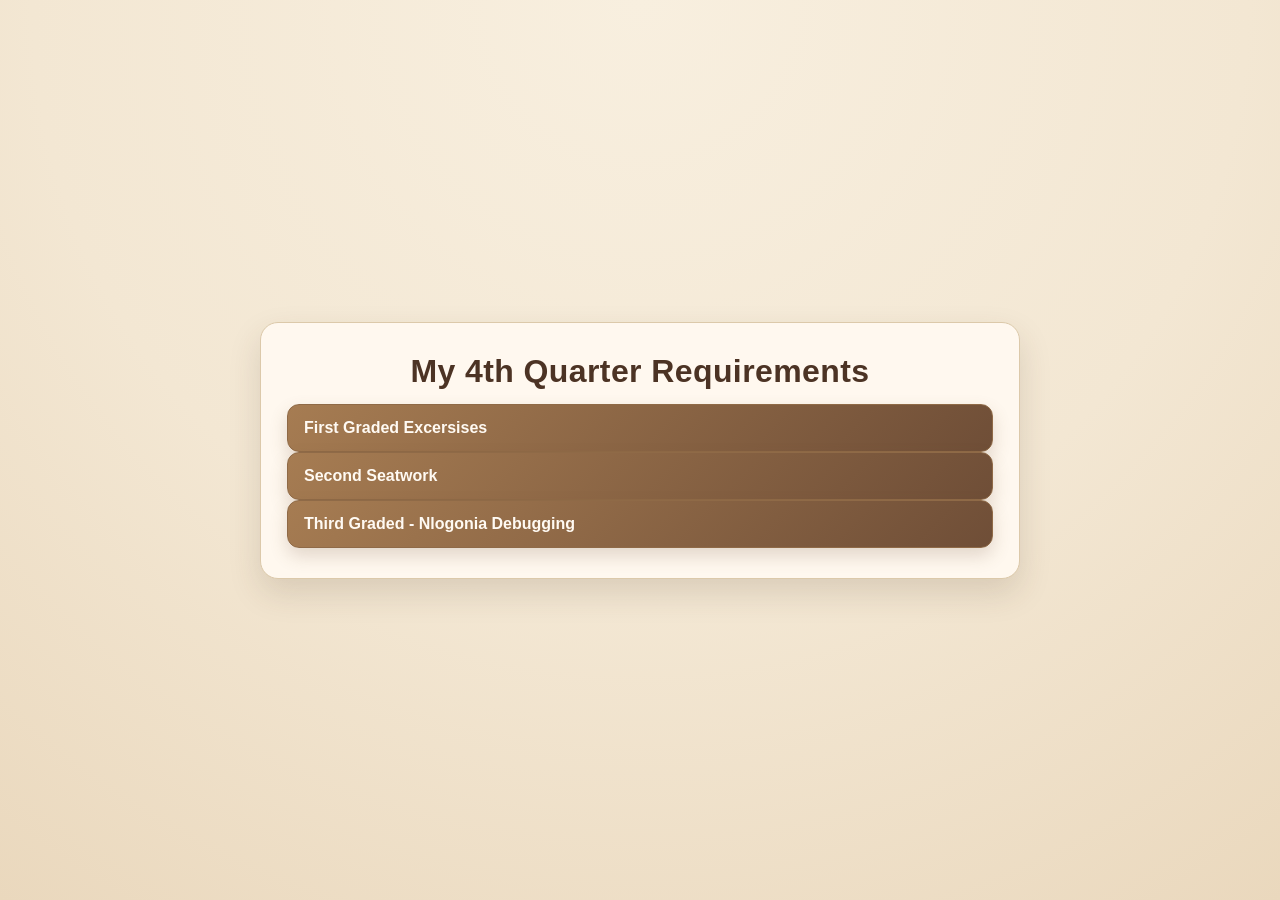
<file: index.html>
<!DOCTYPE html>
<html lang="en">
<head>
  <meta charset="UTF-8" />
  <meta http-equiv="X-UA-Compatible" content="IE=edge" />
  <meta name="viewport" content="width=device-width, initial-scale=1.0" />
  <meta name="description" content="My 4th Quarter Requirements landing page." />
  <meta name="theme-color" content="#8b5e3c" />
  <title>My 4th Quarter Requirements</title>
  <style>
    :root {
      --bg: #f3e7d3;
      --panel: #fff8ef;
      --brown: #6f4e37;
      --brown-dark: #4c3324;
      --brown-soft: #a67c52;
      --beige-line: #dcc9aa;
      --text: #2f241b;
    }

    * {
      box-sizing: border-box;
      font-family: "Segoe UI", Arial, sans-serif;
    }

    body {
      margin: 0;
      min-height: 100vh;
      background: radial-gradient(circle at top, #f8efdf 0%, var(--bg) 55%, #ead8bd 100%);
      color: var(--text);
      display: grid;
      place-items: center;
      padding: 24px;
    }

    .card {
      width: min(760px, 100%);
      background: var(--panel);
      border: 1px solid var(--beige-line);
      border-radius: 18px;
      padding: 30px 26px;
      box-shadow: 0 14px 32px rgba(76, 51, 36, 0.15);
    }

    h1 {
      margin: 0 0 14px;
      font-size: clamp(1.5rem, 2.5vw, 2.2rem);
      text-align: center;
      color: var(--brown-dark);
      letter-spacing: 0.4px;
    }

    .links {
      list-style: none;
      margin: 0;
      padding: 0;
      display: grid;
      gap: 12px;
    }

    .links a {
      display: block;
      text-decoration: none;
      color: #fffaf3;
      background: linear-gradient(135deg, var(--brown-soft), var(--brown));
      padding: 14px 16px;
      border-radius: 12px;
      font-weight: 700;
      border: 1px solid #8f6a47;
      transition: transform 0.12s ease, box-shadow 0.2s ease, background 0.2s ease;
      box-shadow: 0 8px 18px rgba(111, 78, 55, 0.2);
    }

    .links a:hover {
      transform: translateY(-2px);
      background: linear-gradient(135deg, #b4865b, #7d5638);
      box-shadow: 0 12px 24px rgba(111, 78, 55, 0.28);
    }

  </style>
</head>
<body>
  <main class="card">
    <h1>My 4th Quarter Requirements</h1>

    <ul class="links">
      <li>
        <a href="q41gRubidiumMENDARO.html">First Graded Excersises</a>
        <a href="RubidiumMENDAROseatowrk2.html">Second Seatwork</a>
        <a href="3rdGraded/index.html">Third Graded - Nlogonia Debugging</a>
      </li>
    </ul>

  </main>
</body>
</html>
</file>
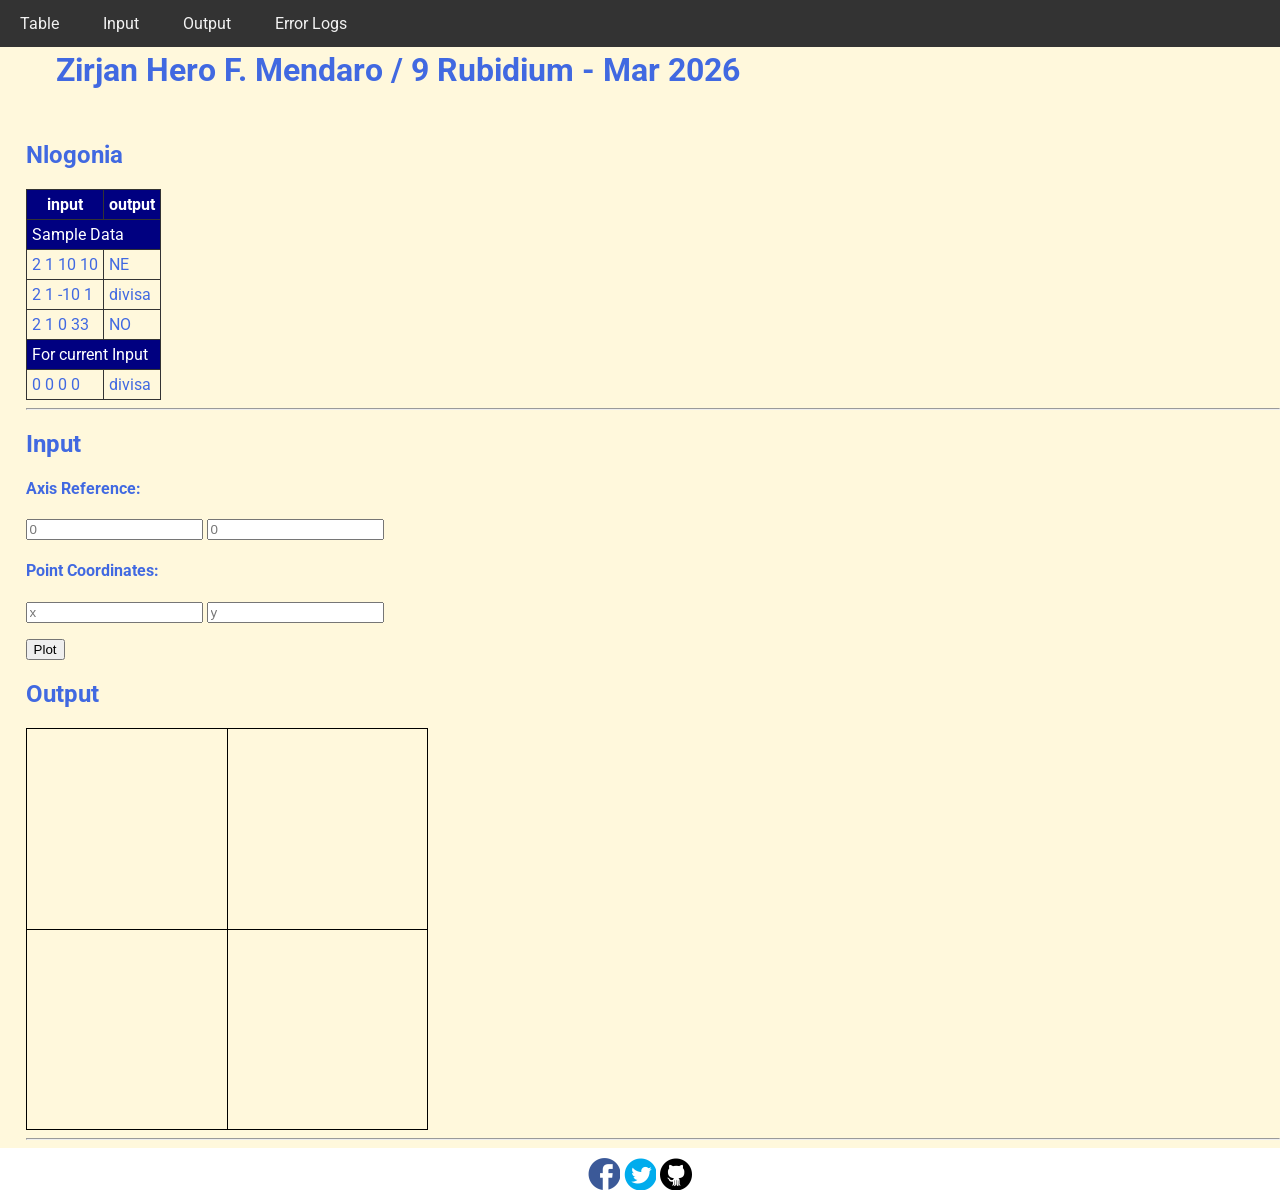
<file: 3rdGraded/index.html>
<!DOCTYPE html>
<html>
<head>
  <meta charset="utf-8">
  <meta name="viewport" content="width=device-width">
  <!-- change the authors name to both your names-->
  <meta name="author" content="Zirjan Hero F. Mendaro">
  <meta name="description" content="testing and debugging">
  <meta name="keywords" content="testing and debugging">
  <title>CS 3 - Zirjan Hero F. Mendaro</title>
  <link href="style.css" rel="stylesheet" type="text/css" />
  <link rel="preconnect" href="https://fonts.googleapis.com">
  <link rel="preconnect" href="https://fonts.gstatic.com" crossorigin>
  <link href="https://fonts.googleapis.com/css2?family=Open+Sans&family=Poppins:wght@300&family=Roboto&display=swap" rel="stylesheet">
  <link rel="icon" type="image/x-icon" href="images/favicon.ico">
</head>

<body>
  <header>
    <nav>
      <a href="#start">Table</a>
      <a href="#input">Input</a>
      <a href="#output">Output</a>
      <a href="errorlogs.html">Error Logs</a>
    </nav>
    
    <h1 style="padding: 30px">Zirjan Hero F. Mendaro / 9 Rubidium - Mar 2026 </h1>
    <h2 id="start"> Nlogonia </h2>
  </header>

  <section id="table">
    <table> 
      <tr class="rColor">
        <th> input </th> <th> output</th>
      </tr>
      <tr class="rColor"> 
        <td colspan="2"> Sample Data</td>
      </tr>
      <tr> 
        <td> 2 1 10 10 </td> <td> NE</td>
      </tr>
      <tr> 
        <td> 2 1 -10 1 </td> <td> divisa</td>
      </tr>
      <tr> 
        <td> 2 1 0 33 </td> <td> NO </td>
      </tr>
      <tr  class="rColor"> 
        <td colspan="2"> For current Input</td>
      </tr>
      <tr> 
        <td id="in1"> 0 0 0 0 </td> <td id="out1"> divisa </td>
      </tr>
    </table>
    <hr>
  </section>
  
  <section id="input">
    <h2> Input </h2>
  
    <h4>Axis Reference:</h4>
    <p>
      <input type="number" id="x0" placeholder="0">
      <input type="number" id="y0" placeholder="0">
    </p>
    
    <h4>Point Coordinates:</h4>
    <p>
      <input type="number" id="x" placeholder="x"> 
      <input type="number" id="y" placeholder="y">
    </p>
    <button onclick="plotPoint(Number(x0.value),Number(y0.value),Number(x.value), Number(y.value))"> Plot </button>
  </section>
  
  <section id="output">
    <h2 id="output"> Output </h2>
  
    <div id="coordinatePlane">
        <div id="xAxis" class="axis"></div>
        <div id="yAxis" class="axis"></div>
    </div>
    <hr>
  </section>
  
  <!--- anchors for socmed site are done with image sprites -->
  <footer>
    <a href="https://facebook.com"> 
    <div class="icon facebook"></div>
    </a>
    <a href="https://twitter.com">
    <div class="icon twitter"></div>
    </a>
    <a href="https://github.com">
    <div class="icon github"></div>
    </a>
  </footer>
  <script defer src="script.js"></script>
</body>

</html>
</file>
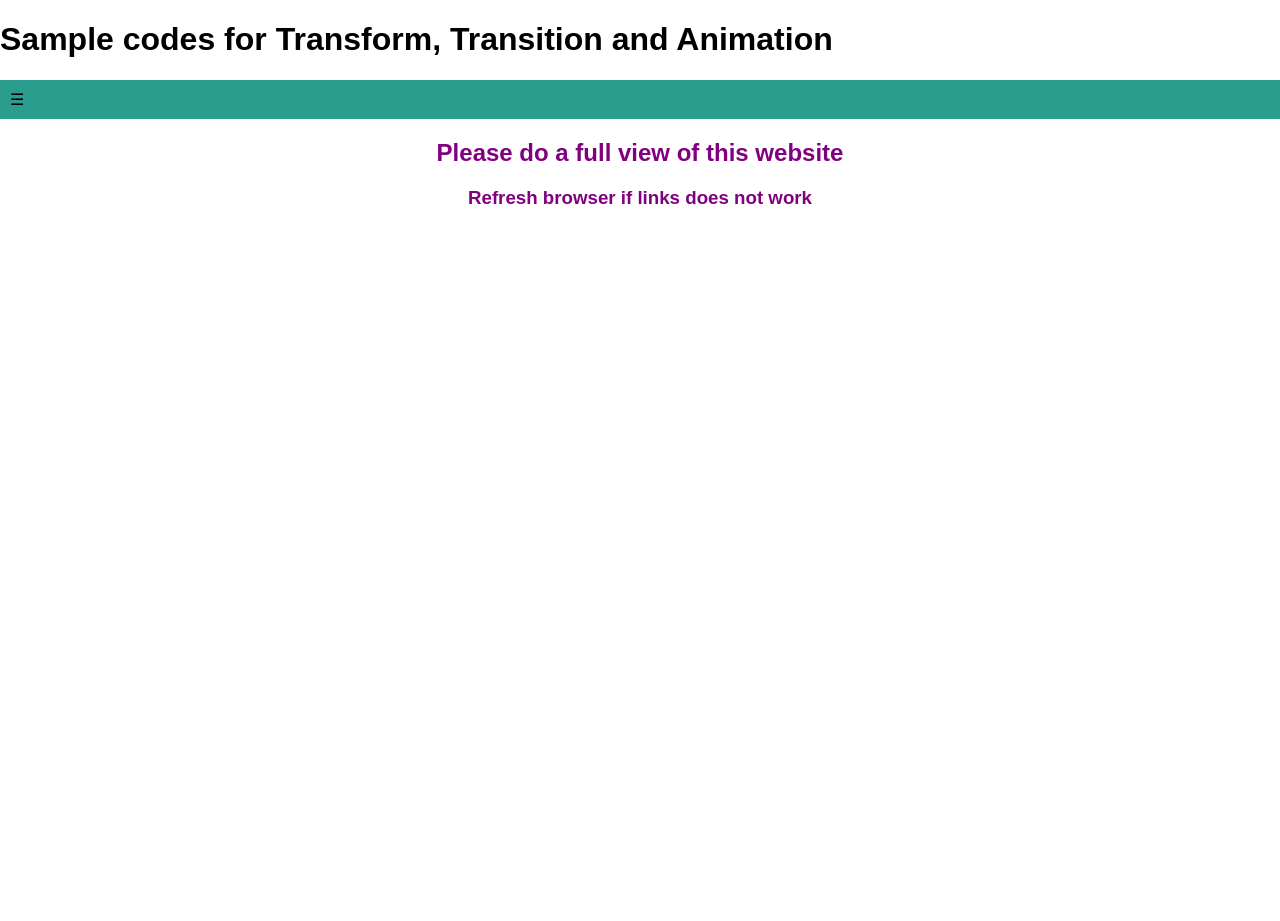
<file: transformStudent-main/index.html>
<!DOCTYPE html>
<html>
  <head>
    <title> Navigation Text Links </title>
    <meta charset="utf-8">
    <meta name="author" content="AL Mendoza"/>
    <meta name="description" content="Sample Code for Navigation" />
    <meta name="revised" content="12/01/2022" />
    <meta name="viewport" content="width=device-width" />
    <link rel="stylesheet" href="style.css" type="text/css">
  </head>
  <body>
    <header>
      <h1> Sample codes for Transform, Transition and Animation</h1>
      <nav>
        <ul>
          <li id="ham">
            <a href="#">
               &#9776;
              <!--img src="images/hamburger.png" /-->
            </a>
            <ul>
              <li><a href="htdocs/transform.html">Transform</a> </li>
              <li><a href="htdocs/transition.html">Transition</a></li>
              <li><a href="htdocs/animate.html">Animation</a> </li>
              <li><a href="htdocs/deck.html">5 Cards</a> </li>
              <li><a href="htdocs/roll.html">Roll</a> </li>
            </ul>
        </li>
        </ul>
      </nav> 
    </header>
    <section>
      <h1>
        Please do a full view of this website
      </h1>
      <h3>
        Refresh browser if links does not work 
      </h3>
    </section>
  </body>
</html>
</file>
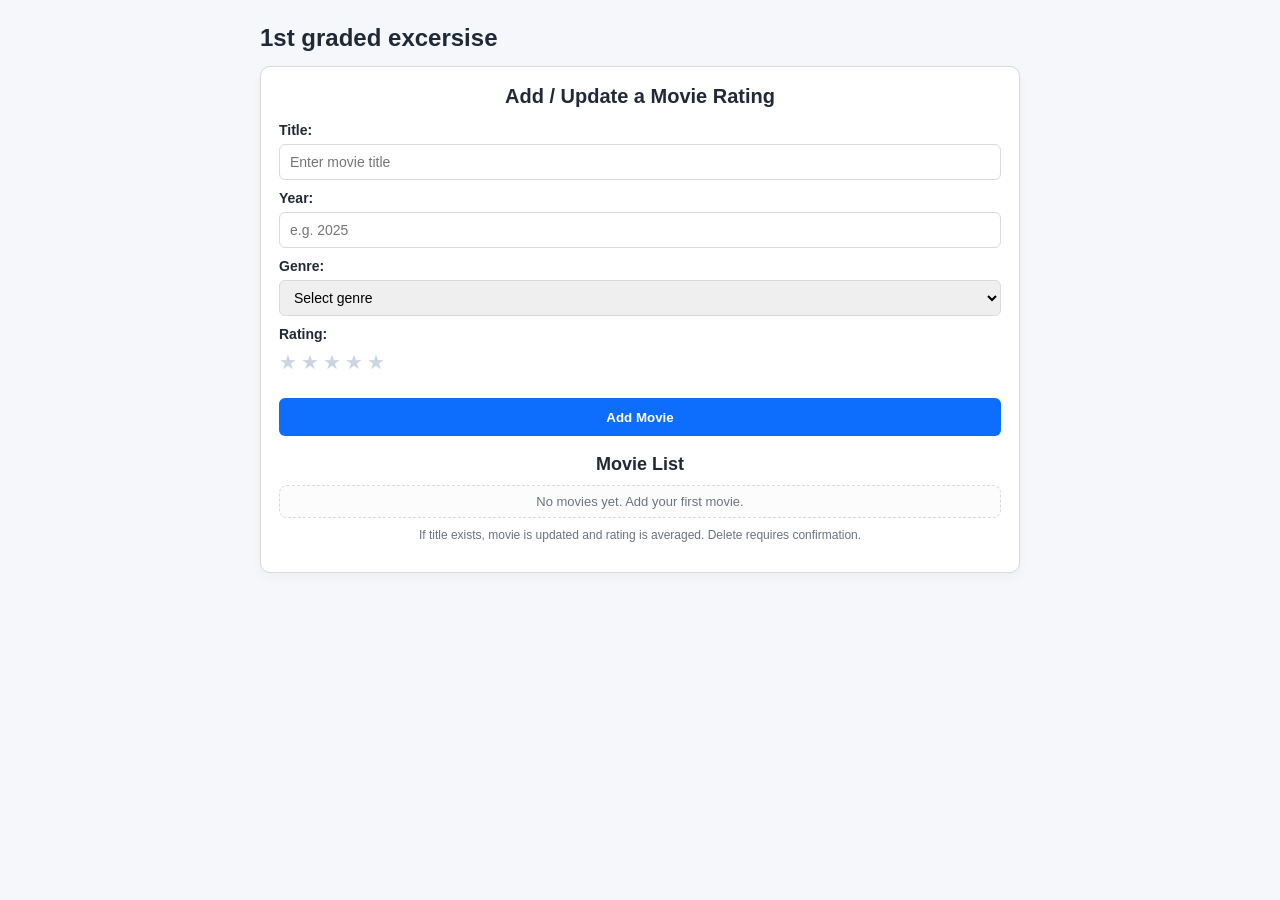
<file: q41gRubidiumMENDARO.html>
<!DOCTYPE html>
<html lang="en">
<head>
  <meta charset="UTF-8" />
  <meta http-equiv="X-UA-Compatible" content="IE=edge" />
  <meta name="viewport" content="width=device-width, initial-scale=1.0" />
  <meta name="description" content="Movie list app using create, read, update, and delete operations with localStorage." />
  <meta name="author" content="Zirjan Hero Mendaro" />
  <meta name="theme-color" content="#0d6efd" />
  <title>Q4 Seatwork 1 - CRUD Movie List</title>
  <style>
    :root {
      --primary: #0d6efd;
      --primary-hover: #0b5ed7;
      --border: #d9d9d9;
      --text: #1f2937;
      --muted: #6b7280;
      --card: #ffffff;
      --bg: #f5f7fb;
      --warning: #facc15;
      --danger: #dc3545;
      --danger-hover: #bb2d3b;
    }

    * {
      box-sizing: border-box;
      font-family: Arial, Helvetica, sans-serif;
    }

    body {
      margin: 0;
      background: var(--bg);
      color: var(--text);
      padding: 24px;
    }

    .container {
      max-width: 760px;
      margin: 0 auto;
    }

    .card {
      background: var(--card);
      border: 1px solid var(--border);
      border-radius: 10px;
      padding: 18px;
      box-shadow: 0 4px 12px rgba(0, 0, 0, 0.04);
    }

    h1 {
      font-size: 24px;
      margin: 0 0 14px;
    }

    h2 {
      font-size: 20px;
      margin: 0 0 14px;
      text-align: center;
    }

    h3 {
      margin: 18px 0 10px;
      font-size: 18px;
      text-align: center;
    }

    .form-group {
      margin-bottom: 10px;
    }

    label {
      display: block;
      margin-bottom: 6px;
      font-size: 14px;
      font-weight: 600;
    }

    input, select {
      width: 100%;
      height: 36px;
      border: 1px solid var(--border);
      border-radius: 6px;
      padding: 8px 10px;
      font-size: 14px;
      outline: none;
    }

    input:focus, select:focus {
      border-color: var(--primary);
      box-shadow: 0 0 0 3px rgba(13, 110, 253, 0.15);
    }

    .stars {
      display: inline-flex;
      gap: 4px;
      user-select: none;
      margin: 2px 0 10px;
    }

    .star {
      font-size: 20px;
      color: #cbd5e1;
      cursor: pointer;
      transition: transform 0.08s ease;
    }

    .star:hover {
      transform: scale(1.05);
    }

    .star.active {
      color: var(--warning);
    }

    .btn {
      width: 100%;
      height: 38px;
      border: none;
      border-radius: 6px;
      background: var(--primary);
      color: #fff;
      font-weight: 700;
      cursor: pointer;
      margin-top: 4px;
    }

    .btn:hover {
      background: var(--primary-hover);
    }

    .movie-list {
      margin-top: 10px;
      display: flex;
      flex-direction: column;
      gap: 8px;
    }

    .movie-item {
      border: 1px solid var(--border);
      background: #fff;
      border-radius: 8px;
      padding: 10px 12px;
      display: flex;
      justify-content: space-between;
      align-items: center;
      gap: 12px;
      font-size: 14px;
    }

    .movie-main {
      flex: 1;
      min-width: 0;
    }

    .movie-meta {
      color: var(--muted);
      font-size: 13px;
    }

    .movie-rating {
      color: var(--warning);
      white-space: nowrap;
      font-size: 16px;
      margin-right: 8px;
    }

    .movie-actions {
      display: flex;
      align-items: center;
      gap: 8px;
    }

    .btn-delete {
      border: none;
      border-radius: 6px;
      background: var(--danger);
      color: #fff;
      font-size: 12px;
      font-weight: 700;
      padding: 6px 10px;
      cursor: pointer;
    }

    .btn-delete:hover {
      background: var(--danger-hover);
    }

    .hint {
      margin-top: 10px;
      color: var(--muted);
      font-size: 12px;
      text-align: center;
    }

    .empty {
      text-align: center;
      color: var(--muted);
      font-size: 13px;
      padding: 8px;
      border: 1px dashed var(--border);
      border-radius: 8px;
      background: #fcfcfd;
    }
  </style>
</head>
<body>
  <div class="container">
    <h1>1st graded excersise</h1>

    <div class="card">
      <h2>Add / Update a Movie Rating</h2>

      <div class="form-group">
        <label for="title">Title:</label>
        <input id="title" type="text" placeholder="Enter movie title" />
      </div>

      <div class="form-group">
        <label for="year">Year:</label>
        <input id="year" type="number" min="1800" max="3000" placeholder="e.g. 2025" />
      </div>

      <div class="form-group">
        <label for="genre">Genre:</label>
        <select id="genre">
          <option value="">Select genre</option>
          <option>Action</option>
          <option>Comedy</option>
          <option>Drama</option>
          <option>Fantasy</option>
          <option>Horror</option>
          <option>Romance</option>
          <option>Sci-Fi</option>
          <option>Thriller</option>
        </select>
      </div>

      <div class="form-group">
        <label>Rating:</label>
        <div class="stars" id="stars" aria-label="rating">
          <span class="star" data-value="1">★</span>
          <span class="star" data-value="2">★</span>
          <span class="star" data-value="3">★</span>
          <span class="star" data-value="4">★</span>
          <span class="star" data-value="5">★</span>
        </div>
      </div>

      <button class="btn" id="addMovieBtn">Add Movie</button>

      <h3>Movie List</h3>
      <div id="movieList" class="movie-list"></div>
      <p class="hint">If title exists, movie is updated and rating is averaged. Delete requires confirmation.</p>
    </div>
  </div>

  <script>
    const STORAGE_KEY = 'movies';

    // Grab form and UI elements once so we can reuse them.
    const titleInput = document.getElementById('title');
    const yearInput = document.getElementById('year');
    const genreSelect = document.getElementById('genre');
    const addMovieBtn = document.getElementById('addMovieBtn');
    const movieList = document.getElementById('movieList');
    const starEls = Array.from(document.querySelectorAll('.star'));

    // Current selected rating from the star UI (1 to 5).
    let selectedRating = 0;

    // Paint stars yellow up to selected value.
    function paintStars(value) {
      starEls.forEach((star, idx) => {
        star.classList.toggle('active', idx < value);
      });
    }

    // Read movies from localStorage. If invalid/missing, return empty array.
    function loadMovies() {
      try {
        const raw = localStorage.getItem(STORAGE_KEY);
        const parsed = raw ? JSON.parse(raw) : [];
        return Array.isArray(parsed) ? parsed : [];
      } catch (error) {
        return [];
      }
    }

    // Save full movies array back to localStorage.
    function saveMovies(movies) {
      localStorage.setItem(STORAGE_KEY, JSON.stringify(movies));
    }

    // Convert numeric rating to star string (example: 3 => ★★★☆☆).
    function starsText(rating) {
      const rounded = Math.max(0, Math.min(5, Math.round(Number(rating) || 0)));
      return '★'.repeat(rounded) + '☆'.repeat(5 - rounded);
    }

    // Render the whole Movie List from localStorage data.
    function renderMovies() {
      const movies = loadMovies();
      movieList.innerHTML = '';

      if (movies.length === 0) {
        movieList.innerHTML = '<div class="empty">No movies yet. Add your first movie.</div>';
        return;
      }

      movies.forEach((movie, index) => {
        const item = document.createElement('div');
        item.className = 'movie-item';
        item.innerHTML = `
          <div class="movie-main">
            <div><strong>${movie.title}</strong> <span class="movie-meta">(${movie.year})</span></div>
            <div class="movie-meta">${movie.genre}</div>
          </div>
          <div class="movie-actions">
            <div class="movie-rating">${starsText(movie.rating)}</div>
            <button class="btn-delete" data-index="${index}">Delete</button>
          </div>
        `;
        movieList.appendChild(item);
      });

      document.querySelectorAll('.btn-delete').forEach((btn) => {
        btn.addEventListener('click', () => {
          const index = Number(btn.dataset.index);
          deleteMovie(index);
        });
      });
    }

    function deleteMovie(index) {
      const movies = loadMovies();
      if (!movies[index]) return;

      const ok = confirm(`Are you sure you want to delete "${movies[index].title}"?`);
      if (!ok) return;

      movies.splice(index, 1);
      saveMovies(movies);
      renderMovies();
    }

    function normalizeTitle(value) {
      return value.trim().toLowerCase();
    }

    // Reset form fields and star selection after adding a movie.
    function clearForm() {
      titleInput.value = '';
      yearInput.value = '';
      genreSelect.value = '';
      selectedRating = 0;
      paintStars(0);
    }

    // Clicking a star sets the selected rating.
    starEls.forEach((star) => {
      star.addEventListener('click', () => {
        selectedRating = Number(star.dataset.value);
        paintStars(selectedRating);
      });
    });

    // Create/Update operation: validate input, upsert movie, persist, then re-render.
    addMovieBtn.addEventListener('click', () => {
      const title = titleInput.value.trim();
      const year = yearInput.value.trim();
      const genre = genreSelect.value;

      if (!title || !year || !genre || selectedRating < 1) {
        alert('Please complete Title, Year, Genre, and Rating.');
        return;
      }

      const movies = loadMovies();
      const existingIndex = movies.findIndex(
        (movie) => normalizeTitle(movie.title) === normalizeTitle(title)
      );

      if (existingIndex >= 0) {
        const oldRating = Number(movies[existingIndex].rating) || 0;
        const newRating = Number(selectedRating) || 0;
        const averagedRating = Math.round((oldRating + newRating) / 2);

        movies[existingIndex] = {
          title,
          year,
          genre,
          rating: averagedRating
        };
      } else {
        movies.push({
          title,
          year,
          genre,
          rating: Number(selectedRating)
        });
      }

      saveMovies(movies);
      renderMovies();
      clearForm();
    });

    // Initial read/render on page load.
    renderMovies();
  </script>
</body>
</html>
</file>
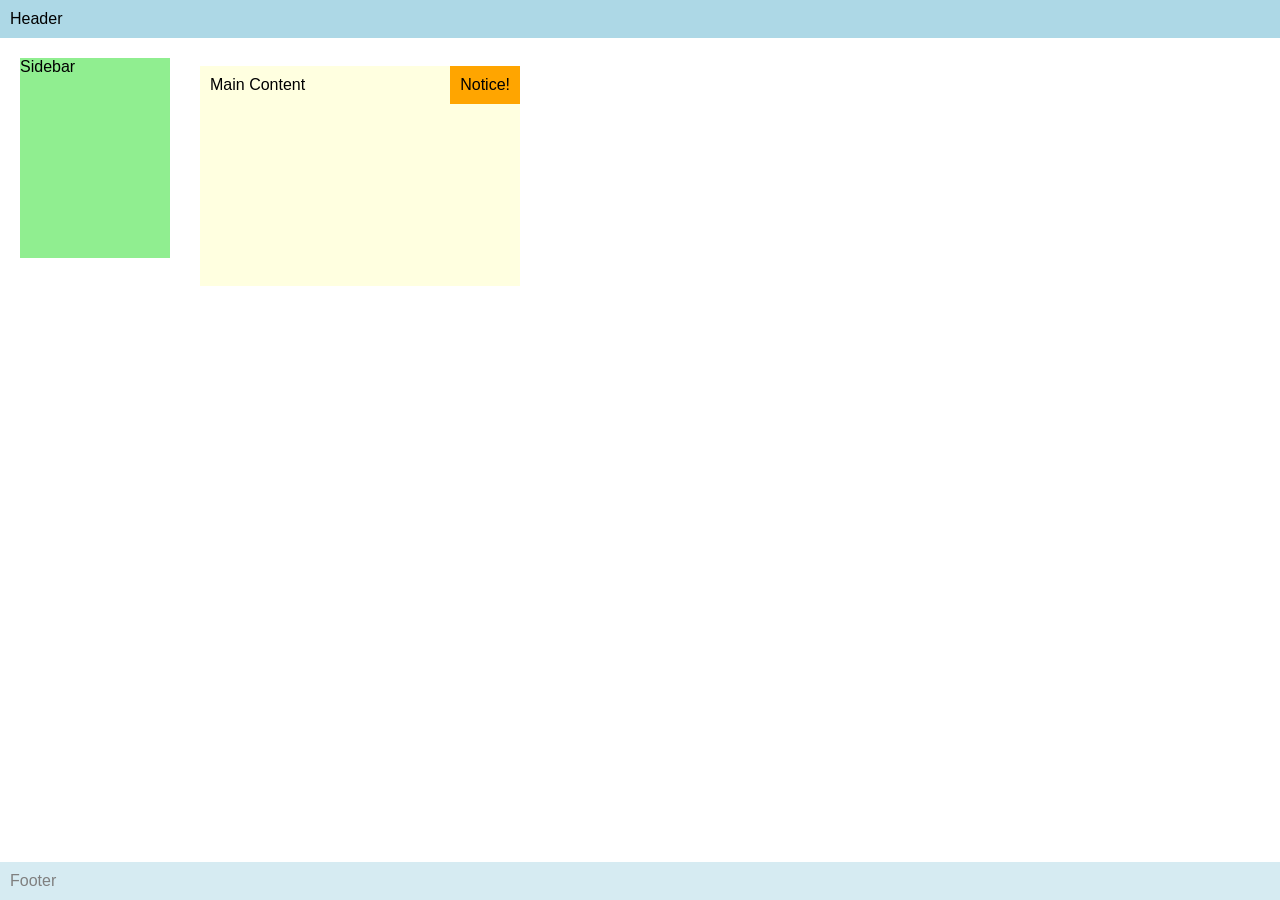
<file: RubidiumMENDAROseatowrk2.html>
<!DOCTYPE html>
<html>
<head>
  <meta name="author" content="<MENDARO, Zirjan Hero F.>" />
  <meta name="revised" content="<March 27, 2026>" />
    
  <style>
    /* Added margin: 0; and padding: 0; to body to make everything stick to the walls and avoid unwanted spacing on header */
    body { font-family: Arial, sans-serif; margin: 0; padding: 0; }
    .header {
      background: lightblue;
      padding: 10px;
    }

    .footer {
    background: lightblue;
    padding: 10px;
    position: fixed;
    bottom: 0;
    width: 100%;
    opacity: 0.5;
    }

    .sidebar {
      background: lightgreen;
      width: 150px;
      height: 200px;
      position: relative; 
      top: 20px; 
      left: 20px;
    }

  .content {
    background: lightyellow;
    width: 300px;
    height: 200px;
    position: absolute;
    top: 66px;
    left: 200px;
    z-index: 1;
    padding: 10px;
    }
    

    .notice {
    position: absolute;
    top: 0;
    right: 0;
    background: orange;
    padding: 10px;
    z-index: 2;
    }

  </style>
  <body>
  <div class="header">Header</div>
  <div class="sidebar">Sidebar</div>
  <div class="footer">Footer</div>
  <!-- CHALLENGE 1 -->
  <div class="content">Main Content
  <div class="notice">Notice!</div>
</div>
  </div>
  </body>
  </head>
  </html>
</file>
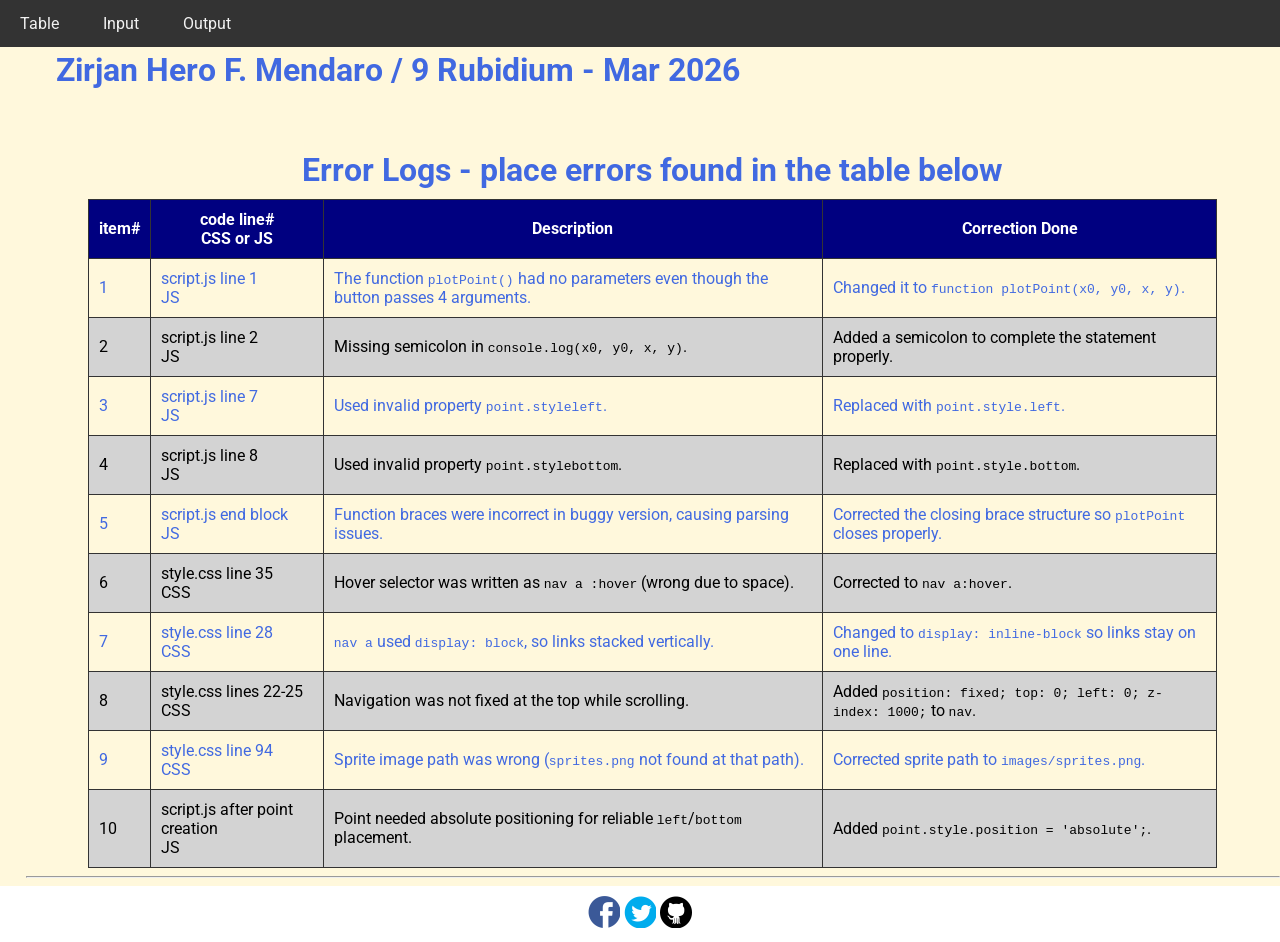
<file: 3rdGraded/errorlogs.html>
<!DOCTYPE html>
<html>
<head>
  <meta charset="utf-8">
  <meta name="viewport" content="width=device-width">
  <meta name="author" content="Zirjan Hero F. Mendaro">
  <meta name="description" content="testing and debugging">
  <meta name="keywords" content="testing and debugging">
  <title>CS3 - Zirjan Hero F. Mendaro</title>
  <link href="style.css" rel="stylesheet" type="text/css" />
  <link rel="preconnect" href="https://fonts.googleapis.com">
  <link rel="preconnect" href="https://fonts.gstatic.com" crossorigin>
  <link href="https://fonts.googleapis.com/css2?family=Open+Sans&family=Poppins:wght@300&family=Roboto&display=swap" rel="stylesheet">
  <link rel="icon" type="image/x-icon" href="images/favicon.ico">
  
  <style>
    tr:nth-child(1) ~ tr:nth-child(odd) {
      background-color: lightgray;
      color: black;
    }
    td, th {
      padding: 10px;
    }
    table {
      width: 90%;
      margin: 0 auto;
    }
    caption {
      font-size: 2em;
      font-weight: bold;
      padding: 10px;
    }
    
  </style>
</head>

<body>
  <header>
    <nav>
      <a href="index.html#start">Table</a>
      <a href="index.html#input">Input</a>
      <a href="index.html#output">Output</a>
    </nav>
    
    <h1 style="padding: 30px">Zirjan Hero F. Mendaro / 9 Rubidium - Mar 2026 </h1>
  </header>

  <section id="table">
    <table> 
      <caption> Error Logs - place errors found in the table below</caption>
      <tr class="rColor">
        <th> item# </th> 
        <th> code line#<br/>CSS or JS </th> 
        <th> Description</th>
        <th> Correction Done</th>
      </tr>
      <tr>
        <td> 1 </td> 
        <td> script.js line 1<br/>JS </td> 
        <td> The function <code>plotPoint()</code> had no parameters even though the button passes 4 arguments. </td>
        <td> Changed it to <code>function plotPoint(x0, y0, x, y)</code>. </td>
      </tr>
      <tr>
        <td> 2 </td> 
        <td> script.js line 2<br/>JS </td> 
        <td> Missing semicolon in <code>console.log(x0, y0, x, y)</code>. </td>
        <td> Added a semicolon to complete the statement properly. </td>
      </tr>
      <tr>
        <td> 3 </td> 
        <td> script.js line 7<br/>JS </td> 
        <td> Used invalid property <code>point.styleleft</code>. </td>
        <td> Replaced with <code>point.style.left</code>. </td>
      </tr>
      <tr>
        <td> 4 </td> 
        <td> script.js line 8<br/>JS </td> 
        <td> Used invalid property <code>point.stylebottom</code>. </td>
        <td> Replaced with <code>point.style.bottom</code>. </td>
      </tr>
      <tr>
        <td> 5 </td> 
        <td> script.js end block<br/>JS </td> 
        <td> Function braces were incorrect in buggy version, causing parsing issues. </td>
        <td> Corrected the closing brace structure so <code>plotPoint</code> closes properly. </td>
      </tr>
      <tr>
        <td> 6 </td> 
        <td> style.css line 35<br/>CSS </td> 
        <td> Hover selector was written as <code>nav a :hover</code> (wrong due to space). </td>
        <td> Corrected to <code>nav a:hover</code>. </td>
      </tr>
      <tr>
        <td> 7 </td> 
        <td> style.css line 28<br/>CSS </td> 
        <td> <code>nav a</code> used <code>display: block</code>, so links stacked vertically. </td>
        <td> Changed to <code>display: inline-block</code> so links stay on one line. </td>
      </tr>
      <tr>
        <td> 8 </td> 
        <td> style.css lines 22-25<br/>CSS </td> 
        <td> Navigation was not fixed at the top while scrolling. </td>
        <td> Added <code>position: fixed; top: 0; left: 0; z-index: 1000;</code> to <code>nav</code>. </td>
      </tr>
      <tr>
        <td> 9 </td> 
        <td> style.css line 94<br/>CSS </td> 
        <td> Sprite image path was wrong (<code>sprites.png</code> not found at that path). </td>
        <td> Corrected sprite path to <code>images/sprites.png</code>. </td>
      </tr>
      <tr>
        <td> 10 </td> 
        <td> script.js after point creation<br/>JS </td> 
        <td> Point needed absolute positioning for reliable <code>left</code>/<code>bottom</code> placement. </td>
        <td> Added <code>point.style.position = 'absolute';</code>. </td>
      </tr>
     
    </table>
    <hr>
  </section>
  
   
  <!--- anchors for socmed site are done with image sprites -->
  <footer>
    <a href="https://facebook.com"> 
    <div class="icon facebook"></div>
    </a>
    <a href="https://twitter.com">
    <div class="icon twitter"></div>
    </a>
    <a href="https://github.com">
    <div class="icon github"></div>
    </a>
  </footer>
 
</body>

</html>
</file>
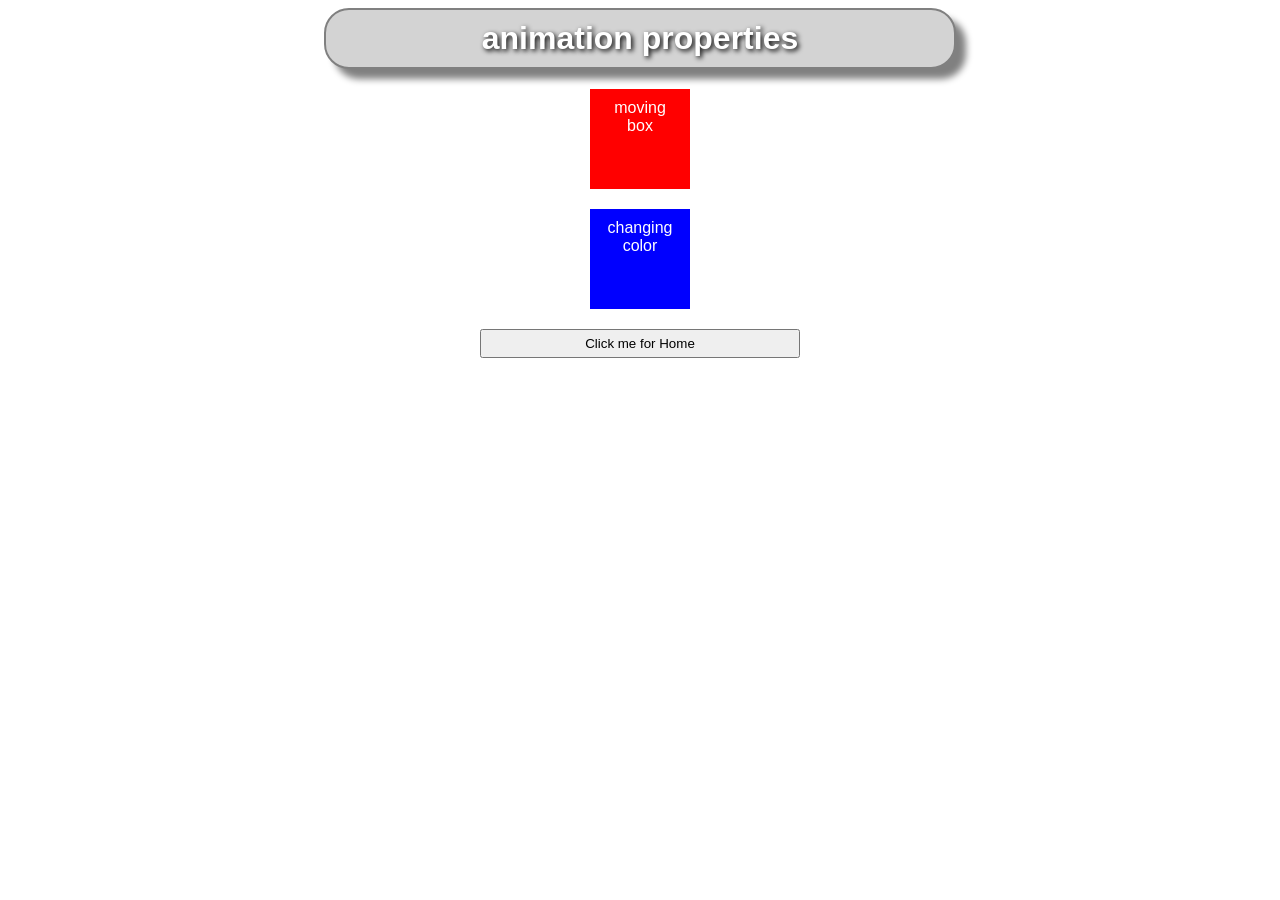
<file: transformStudent-main/htdocs/animate.html>
<!DOCTYPE html>
<html>
	<head>
		<title>Animation</title>
		<meta charset="utf-8">
		<meta name="description" content="Sample Code to implement animation">
	    <meta name="keywords" content="animation, @keyframes">
	    <meta name="author" content="A.L. Mendoza">
	    <meta name="revised" content="01/13/2020">
		<meta name="viewport" content="width=device-width, initial-scale=1">
		<style>
			* {
			    box-sizing: border-box;  
			}

			body {
			    font-family: Arial, Helvetica, sans-serif;
			}

			/*-- simple text and border effects on h1 -- */
			h1 { background: lightgray; 
				color: white;
				text-align: center; 
				padding: 10px;
				width: 50%;
				border-radius: 25px;
				margin: 0 auto;
				border: 2px solid gray;
				text-shadow: 2px 2px 5px #000000;
				box-shadow: 10px 10px 7px grey;
			}
				
			div {width: 100px;
				height: 100px;
				padding-top: 10px;
				margin: 20px auto;
				text-align:center;
				color: white;
			}
				
			.first {background-color:red;}
			.second {background-color:blue}

			/*-- animation happen on hover --*/

			/*-- moving animation  --*/
			.first {
				position:relative;
				-webkit-animation-duration: 4s; /* Safari 4.0 - 8.0 */
				animation-name: div1;
				animation-duration: 4s;
				animation-iteration-count: infinite;
				animation-direction: alternate;
			}

			
			/* Standard syntax */
			@keyframes div1 {
			  0%   {background-color:red; left:0px; top:0px;}
			  25%  {background-color:yellow; left:200px; top:0px;}
			  50%  {background-color:blue; left:200px; top:300px;}
			  75%  {background-color:green; left:0px; top:300px;}
			  100% {background-color:red; left:0px; top:0px;}
			}

			/* Safari 4.0 - 8.0 */
			@-webkit-keyframes div1 {
			  0%   {background-color:red; left:0px; top:0px;}
			  25%  {background-color:yellow; left:200px; top:0px;}
			  50%  {background-color:blue; left:200px; top:300px;}
			  75%  {background-color:green; left:0px; top:300px;}
			  100% {background-color:red; left:0px; top:0px;}
			}


			/*-- background color animation -- */
			/* The element to apply the animation to */
			.second {
			  width: 100px;
			  height: 100px;
        /* the name div2 here will be used in the @keyframes*/
			  animation-name: div2;				
			  animation-duration: 5s;
			  animation-iteration-count: infinite;
			}

			@keyframes div2 {
			  from {background-color: yellow;}
			  to {background-color: blue;}
			 }
		    a {
		        text-decoration: none;
			}
			button {
				display: block;
				width: 25vw;
				padding: 5px;
				margin: 10px auto;
			  }
		</style>
	</head>
	<body>
		<h1> animation properties  </h1>
		<div class="first"> moving <br/> box </div>
		<div class="second"> changing <br/> color </div>
    <a href="../index.html"><button> Click me for Home</button> </a>
	</body>
</html>
</file>
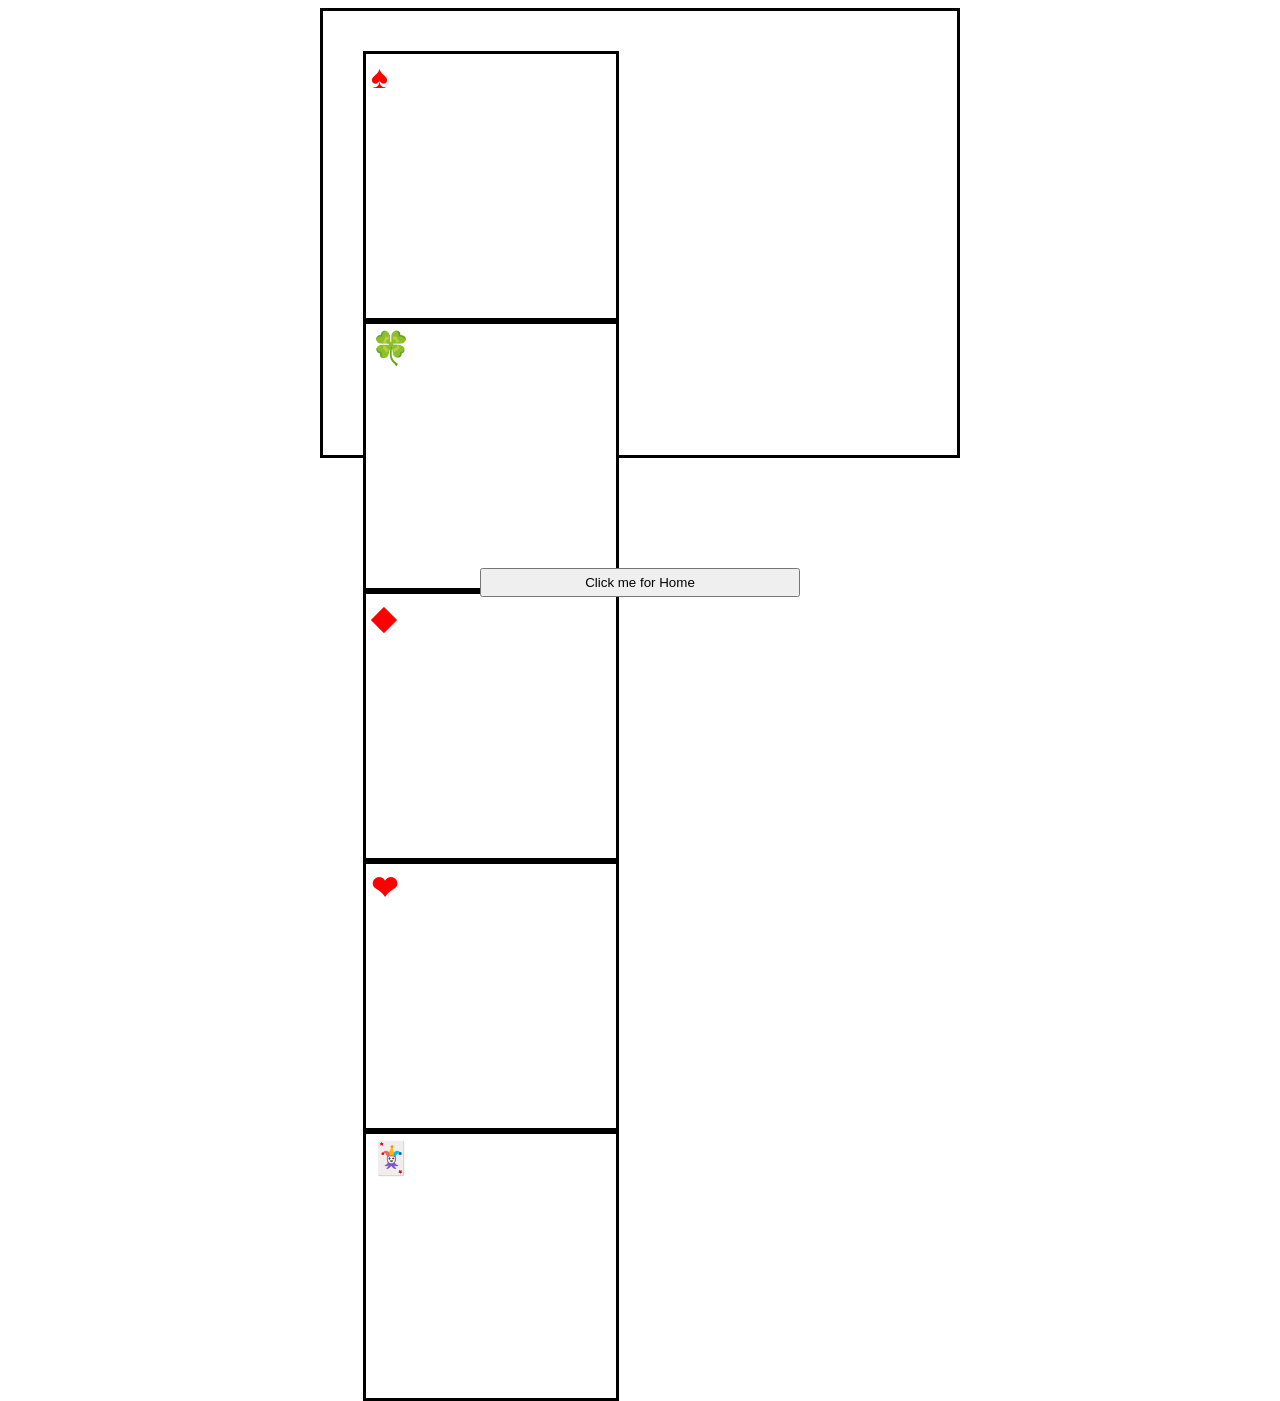
<file: transformStudent-main/htdocs/deck.html>
<!DOCTYPE html>
<html>
	<head>
		<title>Transition and Animation Exercises</title>
		<meta charset="UTF-8">
		<meta name="description" content="Sample Code to implement transform and transition">
	    <meta name="author" content="A.L. Mendoza & M.Tarcelo">
	    <meta name="revised" content="12/04/2022">
		<meta name="viewport" content="width=device-width, initial-scale=1">
		<style>
			* {
				box-sizing: border-box;
			}
			#deck{
				width: 50vw;
				height: 50vh;
				margin: 0 auto 110px;
				border: 3px solid black;
				padding: 40px;
			}
			#deck div{
				border: 3px solid black;
				height: 30vh;
				width: 20vw;
				background-color: white;
				color: red;
				font-size: 2em;
				padding: 5px;
				font-weight: bold;
			}
			#deck div:hover{
				border: 3px solid yellow;
			}
			#deck div:first-child:hover{
				background-color: yellow;
			}
			#deck div:nth-child(2):hover{
				background-color: orange;
			}
			#deck div:nth-child(3):hover{
				background-color: green;
			}
			#deck div:nth-child(4):hover{
				background-color: blue;
			}
			#deck div:nth-child(5):hover{
				background-color: violet;
			}
			a {
				text-decoration: none;
			}
			button {
				display: block;
				width: 25vw;
				padding: 5px;
				margin: 10px auto;
			}
		</style>
	</head>
	<body>
		<div id="deck">
			<div> &#9824;</div>
			<div> &#127808;</div>
			<div>	&#9670;</div>
			<div>	&#10084;</div>
      <div> &#127183;</div>
		</div>
    <a href="../index.html"><button> Click me for Home</button> </a>
	</body>
</html>
</file>
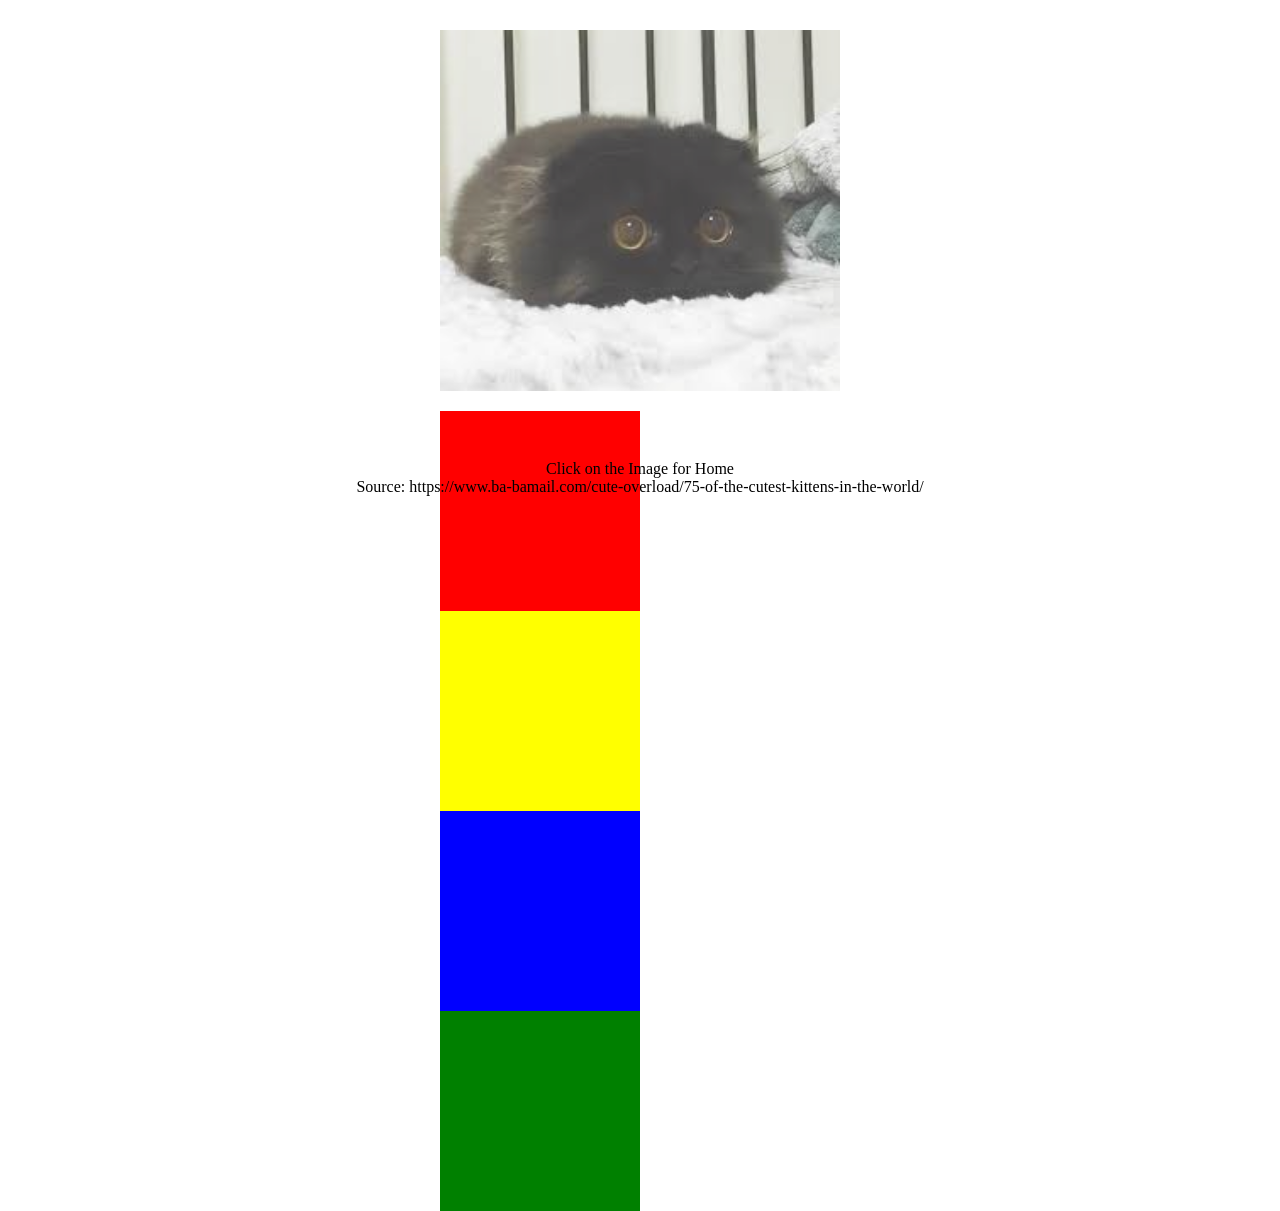
<file: transformStudent-main/htdocs/roll.html>
<!DOCTYPE html>
<html>
	<head>
		<title>Transition and Animation Exercises</title>
		<meta charset="UTF-8">
    	<meta name="description" content="Sample Code to implement transform and transition">
	    <meta name="author" content="A.L. Mendoza & M.Tarcelo">
	    <meta name="revised" content="12/04/2022">
		<meta name="viewport" content="width=device-width, initial-scale=1">
		<style>
     	 	* {box-sizing: border-box}
			div{
				transition: all 0.5s;
			}
			
			#roll{
				width: 400px;
				height: 400px;
				margin: 30px auto;
			}
			#roll img{
				width: 100%;
        		height: 100%;
        		opacity: 0.75;
			}
      		#roll img:hover{
				opacity: 1;
			}
			#roll div{
				width: 200px;
				height: 200px;
			}
			#roll div:first-of-type{
				background-color: red;
			}
			#roll div:nth-of-type(2){
				background-color: yellow;
				}
			#roll div:nth-of-type(3){
				background-color: blue;
			}
			#roll div:last-of-type{
 				background-color: green;
			}
			p {
				text-align: center;
			}
		</style>
	</head>
	<body>
		<div id="roll">
			<p><a href="../index.html"> 
        <img src="../images/funny.jpg"/>
      </a>
      </p>
			<div></div>
			<div></div>
			<div></div>
			<div></div>
		</div>
    <p>Click on the Image for Home<br/>
    Source: https://www.ba-bamail.com/cute-overload/75-of-the-cutest-kittens-in-the-world/
    </p>
    
	</body>
</html>
</file>
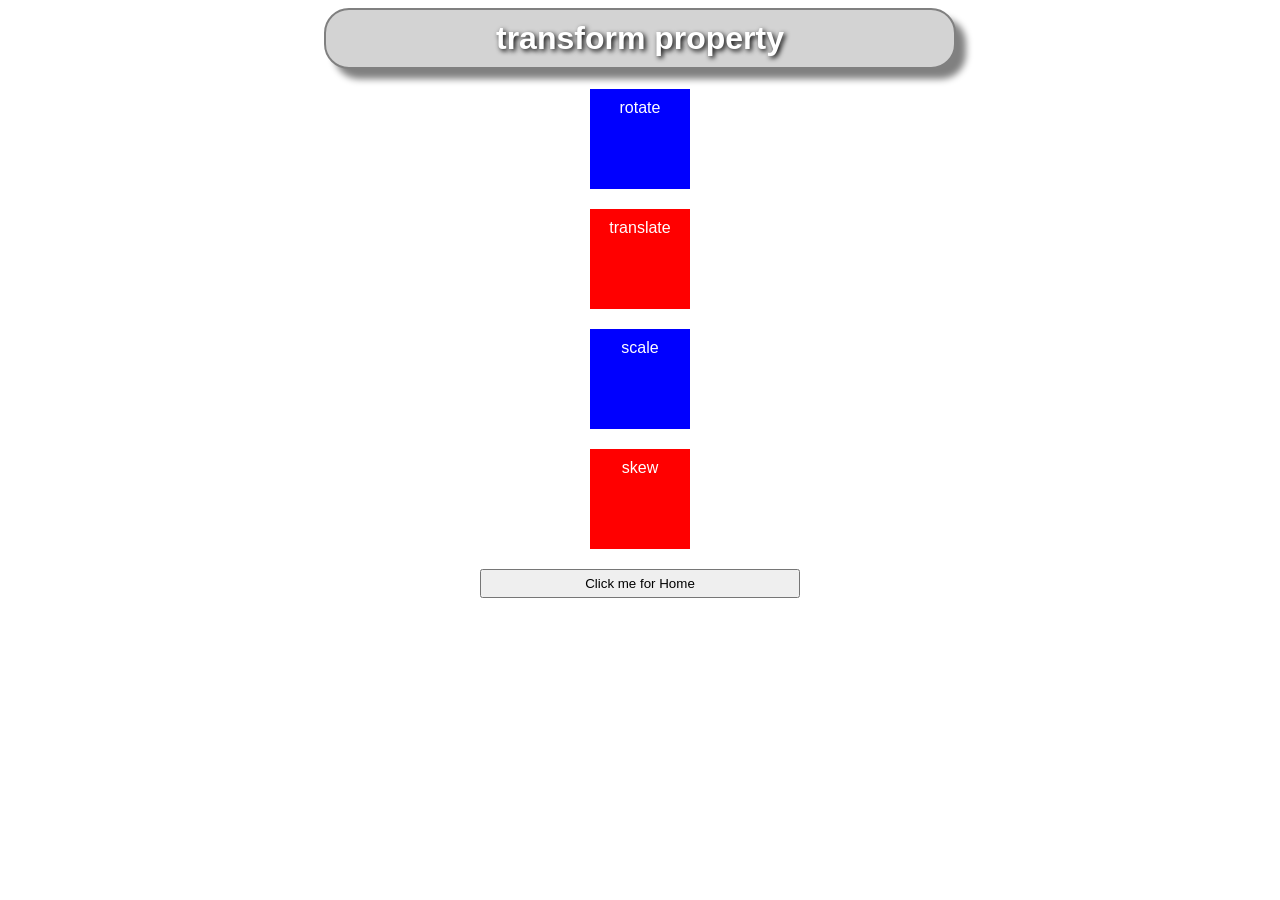
<file: transformStudent-main/htdocs/transform.html>
<!DOCTYPE html>
<html>
	<head>
		<title>Transform</title>
		<meta charset="utf-8">
		<meta name="description" content="Sample Code to implement transform">
	    <meta name="keywords" content="transform, rotate, translate, scale">
	    <meta name="author" content="A.L. Mendoza">
	    <meta name="revised" content="01/13/2020">
		<meta name="viewport" content="width=device-width, initial-scale=1">
		<style>
		* {
		    box-sizing: border-box; 
		}

		body {
		    font-family: Arial, Helvetica, sans-serif;
		}

		/*-- simple text and border effects on h1 -- */
		h1 { 
      		background: lightgray; 
			color: white;
			text-align: center; 
			padding: 10px;
			width: 50%;
			border-radius: 25px;
			margin: 0 auto;
			border: 2px solid gray;
			text-shadow: 2px 2px 5px #000000;
			box-shadow: 10px 10px 7px grey;
		}
			
		div {
      		width: 100px;
			height: 100px;
			text-align:center;
			color: white;
			padding-top: 10px;
			margin: 20px auto;
		}
			
		div:nth-child(odd){background-color:red}
		div:nth-child(even){background-color:blue}

		/*-- transform happened on hover --*/

		div:nth-child(2):hover{ 
			-ms-transform: rotate(45deg); /* IE 9 */
			-webkit-transform: rotate(45deg); /* Safari prior 9.0 */
			transform: rotate(45deg); /* Standard syntax */
		}
		div:nth-child(3):hover{ 
			-ms-transform: translate(100px, 50px); /* IE 9 */
			-webkit-transform: translate(100px, 50px); /* Safari prior 9.0 */
			transform: translate(100px, 50px); /* Standard syntax */
		}

		div:nth-child(4):hover{ 
			-ms-transform: scale(2, 2); /* IE 9 */
			-webkit-transform: scale(2, 2); /* Safari prior 9.0 */
			transform: scale(2, 2); /* Standard syntax */
		}

		div:nth-child(5):hover{ 
			-ms-transform: skew(20deg, 10deg); /* IE 9 */
			-webkit-transform: skew(20deg, 30deg); /* Safari prior 9.0 */
			transform: skew(20deg, 30deg); /* Standard syntax */
      		transform-origin: top right;
		}

	    a {
	      text-decoration: none;
	    }
	    button {
	      display: block;
	      width: 25vw;
	      padding: 5px;
	      margin: 10px auto;
	    }
		</style>
	</head>
	<body>
		<h1> transform property  </h1>
		<div> rotate </div>
		<div> translate </div>
		<div> scale </div>
		<div> skew </div>
    <a href="../index.html"><button> Click me for Home</button> </a>
	</body>
</html>
</file>
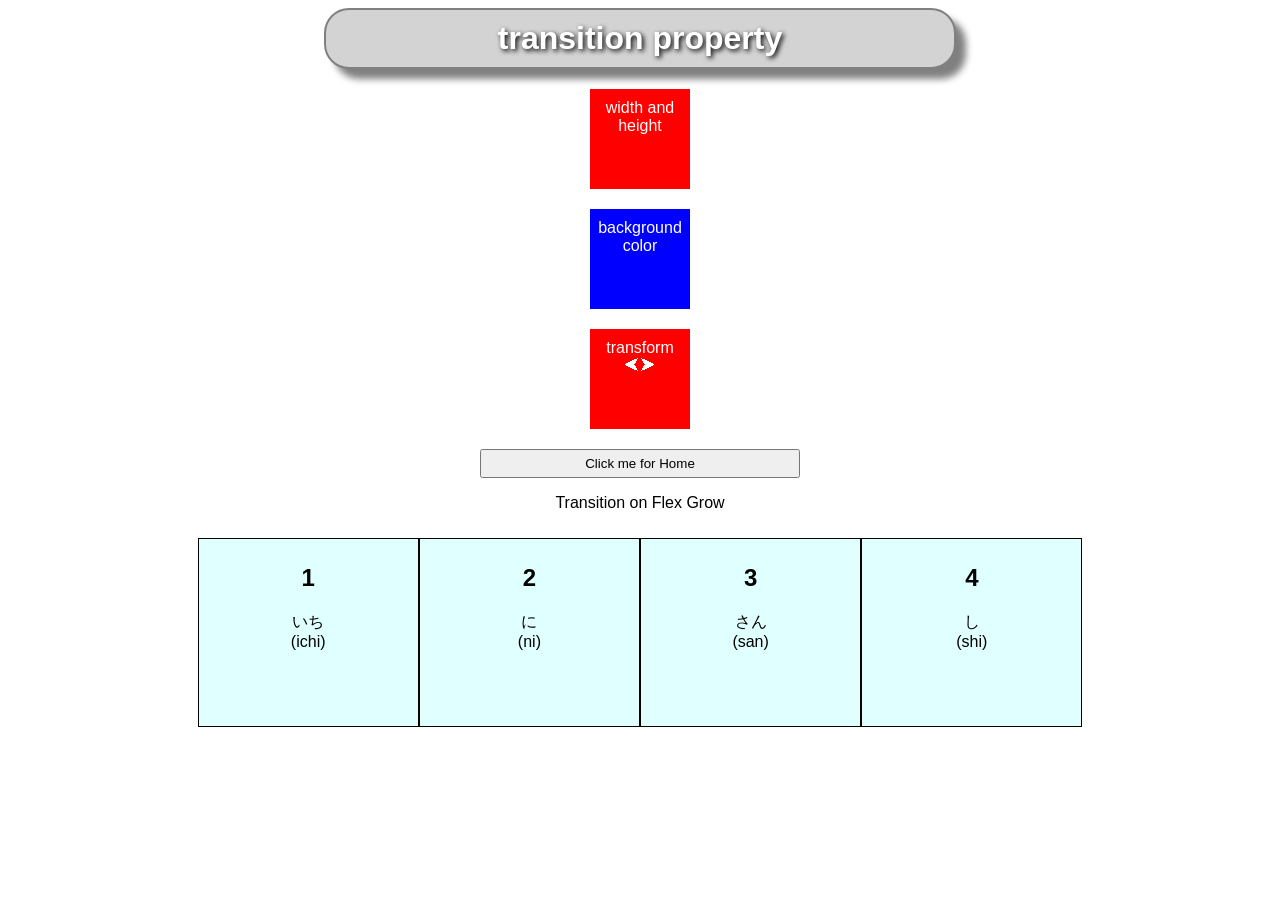
<file: transformStudent-main/htdocs/transition.html>
<!DOCTYPE html>
<html>
	<head>
		<title>Transition</title>
		<meta charset="utf-8">
		<meta name="description" content="Sample code to implement transition">
	    <meta name="keywords" content="transition">
	    <meta name="author" content="A.L. Mendoza">
	    <meta name="revised" content="01/13/2020">
		<meta name="viewport" content="width=device-width, initial-scale=1">
		<style>
			* {
			    box-sizing: border-box;  
			}

			body {
			    font-family: Arial, Helvetica, sans-serif;
			}

			/*-- simple text and border effects on h1 -- */
			h1 { background: lightgray; 
				color: white;
				text-align: center; 
				padding: 10px;
				width: 50%;
				border-radius: 25px;
				margin: 0 auto;
				border: 2px solid gray;
				text-shadow: 2px 2px 5px #000000;
				box-shadow: 10px 10px 7px grey;
			}
				
			div {width: 100px;
				height: 100px;
				padding-top: 10px;
				margin: 20px auto;
				text-align:center;
				color: white;
			}
				
			.first {background-color:red}
			.second {background-color:blue}
			.third {background-color:red}

			/*-- transition on width and heigth --*/
			.first {
				transition: width 2s, height 4s;
			}

			.first:hover {
				width: 200px;
				height: 200px;
			}

			/*-- background color transition --*/
			.second {
			  -webkit-transition-duration: 2s;
			  transition-duration: 2s;
			  
			  -webkit-transition-property: background-color;
			  transition-property: background-color;
			}

			.second:hover { 
				background-color: lightblue;
				cursor: pointer
			}

			/*-- transform transition --*/
			.third {
				transition: transform 1s;
			}

			.third:hover { 
				-webkit-transform: rotate(360deg); /* Safari */
				transform: rotate(360deg)
			}

		      /*-- flex-grow transition --*/
		      p { text-align: center;}
		      #container {
		        width: 70%;
		        margin: 0 auto;
		        text-align: center; 
		        display: flex;
		      }
		      
		      #container div {
		        height: 5cm;
		        background-color: lightcyan;
		        color: black;
		        border: 1px solid black;
		        margin: 0px 0px 5px; 
		        padding-top: 5px;
		      }
		      
		      #container > div {
		        flex-grow: 1;
		        transition: flex-grow 1s;
		        transition-timing-function: ease-int-out;
		      }
		      
		      #container div:hover{
		        background: cornsilk;
		        flex-grow: 2;
		      }
		
		      /*-- for the return to home button */
		      a {
		        text-decoration: none;
		      }
		      button {
		        display: block;
		        width: 25vw;
		        padding: 5px;
		        margin: 10px auto;
		      }
		</style>
	</head>
	<body>
		<h1> transition property  </h1>
		<div class="first"> width and height </div>
		<div class="second"> background </br> color </div>
		<div class="third"> transform<br/> &#11164;&#11166; </div>
    <p>
      <a href="../index.html">
        <button> Click me for Home</button> 
      </a>
    </p>
    <p> Transition on Flex Grow</p>
    <div id="container">
     <div>
       <h2> 1 </h2>
       <p> いち <br/>(ichi) </p>
     </div>
     <div>
       <h2> 2 </h2>
        <p> に <br/> (ni) </p>
     </div>
     <div>
       <h2> 3 </h2>
       <p> さん <br/> (san) </p>
     </div>
     <div>
       <h2> 4 </h2>
       <p> し <br/>(shi) </p>
     </div>
    </div>
	</body>
</html>
</file>
<file: 3rdGraded/style.css>
html {
  height: 100%;
  width: 100%;
}

body{
  font-family: 'Open Sans', sans-serif;
  font-family: 'Poppins', sans-serif;
  font-family: 'Roboto', sans-serif;
  background-color: cornsilk;
  color:royalblue;
  padding: 0;
  margin: 0;
}

section, header {
  padding-left: 2%;
}

/*---- CSS to control the navigation bar ---
Requirements for the navigation:
- Navigation should all be on one line only and located on the first line of the browser and will not scroll with the rest of the content.
- There should also a hover effect on each of the links to change background and foreground color.
*/
nav {
    width: 100%;
    background-color: #333;
    position: fixed;
    top: 0;
    left: 0;
    z-index: 1000;
}

nav a {
    display: inline-block;
    color: #f2f2f2;
    text-align: center;
    padding: 14px 20px;
    text-decoration: none;
}

nav a:hover {
    background-color: #ddd;
    color: black;
}

/*------ to control coordinatePlane, the location of the small red box  --------*/
#coordinatePlane {
    position: relative;
    height: 400px;
    width: 400px;
    border: 1px solid black;
}
.point {
    height: 10px;
    width: 10px;
    background-color: red;
}
.axis {
    position: absolute;
    background-color: black;
}

#xAxis {
    left: 0;
    top: 200px;
    width: 100%;
    height: 1px;
}
#yAxis {
    left: 200px;
    bottom: 0;
    width: 1px;
    height: 100%;
}

/* ----- CSS properties for footer tag to display socmed icons facebook, twitter and github using sprites ---
- Discover how to use image sprites to make this work
*/
footer {
    width: 100%;
    background-color: white;
    color: #333;
    text-align: center;
    padding: 10px 0;
}
footer a {
  text-decoration: none;
}

.icon {
    width: 32px;
    height: 32px;
    display: inline-block;
    background: url('images/sprites.png') no-repeat;
}
.facebook {
    background-position: -226px -129px;
}
.twitter {
    background-position: -340px -129px;
}
.github {
    background-position: -456px -129px;
}

.facebook:hover {
  background-position: -226px -55px;
}
.twitter:hover {
  background-position: -340px -54px;
}
.github:hover {
  background-position: -456px -54px;
}

/* --- CSS for documenting process in the table in the errorlogs.html --*/
table{
  border-collapse: collapse;
}

th, td, tr{
  padding: 5px;
  border: 1px solid #333;  
}

.rColor {
  background-color: navy;
  color: white;
}
</file>
<file: transformStudent-main/style.css>
html, body {
  height: 100%;
  width: 100%;
  margin: 0;
  padding: 0;
  font-family: arial;
}
* {
  box-sizing: border-box;
}

section > * {
  text-align: center;
  color: purple;
}

/*------------ style rule for the main menu in nav */
nav {
  background-color: rgb(42,157,143);
}
nav > ul {
   list-style-type: none;
   margin: 0;
   padding: 0;
   background-color: rgb(42,157,143);
   width: 50px;
}
nav img {
  width: 25px;
  height: 25px;
}
li, li a{
   display: block;
   color: black;
   padding: 5px;
   text-decoration: none;
}
li a:hover {
   color: white;
}
#ham ul {
  position: absolute;
  background-color: rgb(42,157,143);
  left: -105px;
  margin: 0;
  padding: 0;
  width: 100px;
  transition: left 0.5s;
}

#ham:hover ul {
  left: 0;
}
</file>
